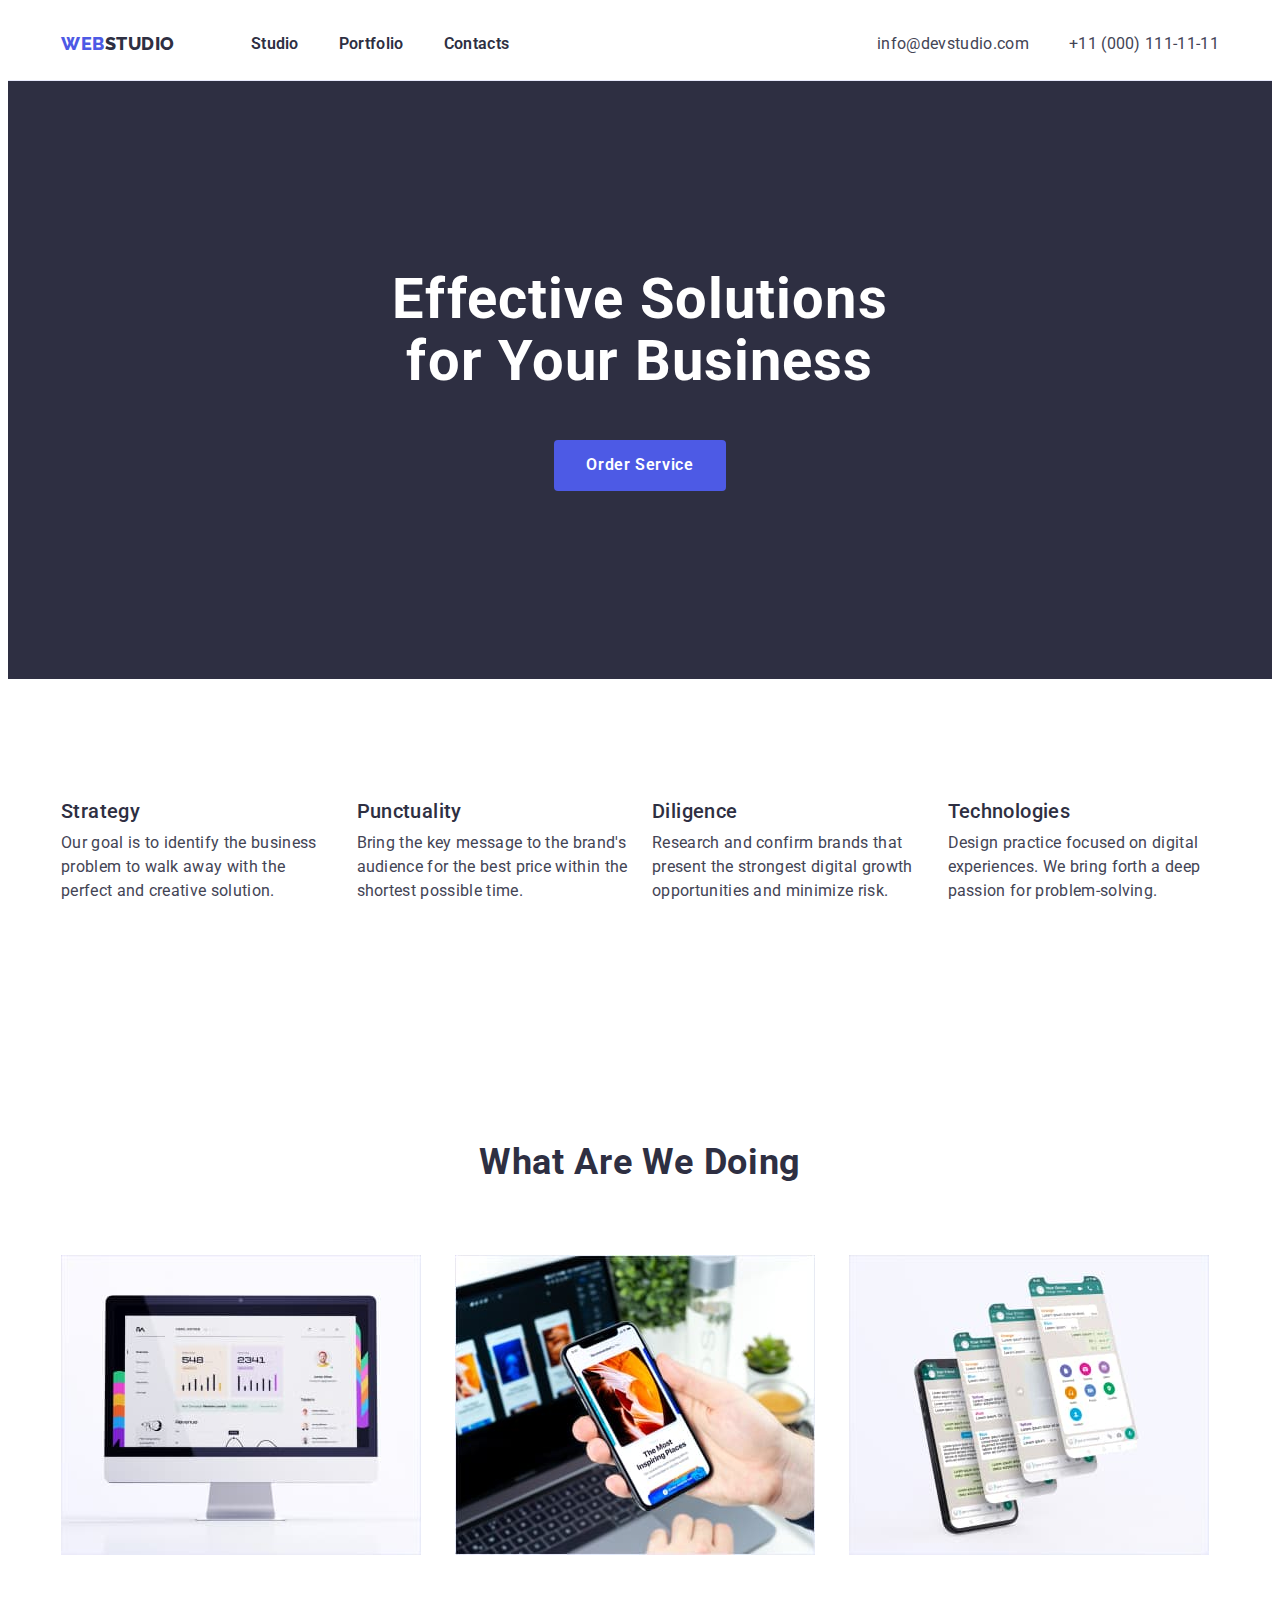
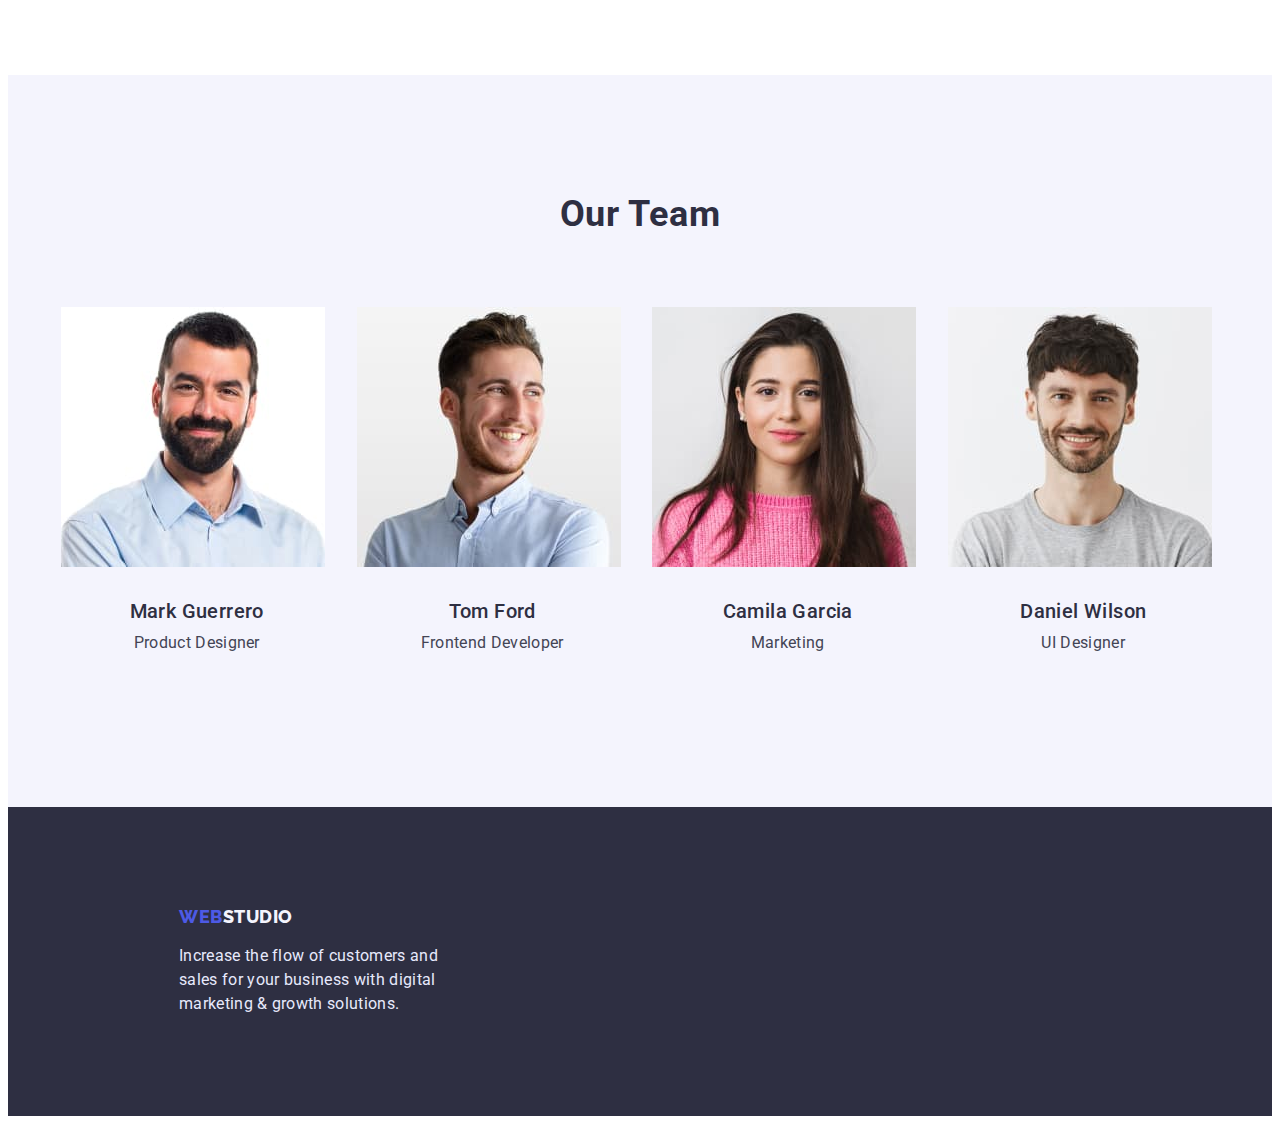
<file: index.html>
<!DOCTYPE html>
<html lang="en">
<head>
    <meta charset="UTF-8">
    <meta http-equiv="X-UA-Compatible" content="IE=edge">
    <meta name="viewport" content="width=device-width, initial-scale=1.0">
    <link rel="preconnect" href="https://fonts.googleapis.com">
    <link rel="preconnect" href="https://fonts.gstatic.com" crossorigin>
    <link href="https://fonts.googleapis.com/css2?family=Raleway:wght@800&family=Roboto:wght@400;500;700;900&display=swap" rel="stylesheet"> 
    <link rel="stylesheet" href="https://cdnjs.cloudflare.com/ajax/libs/modern-normalize/1.1.0/modern-normalize.min.css"
     integrity="sha512-wpPYUAdjBVSE4KJnH1VR1HeZfpl1ub8YT/NKx4PuQ5NmX2tKuGu6U/JRp5y+Y8XG2tV+wKQpNHVUX03MfMFn9Q==" crossorigin="anonymous" referrerpolicy="no-referrer" />
    <title>Document</title>
    <link rel="stylesheet" href="./css/styles.css">
</head>
<body class="body">
    <header class="header">
       <div class="container header-container ">
     <nav class="header-navigation ">
        <a href="./index.html" class="header-logo "><span class="accent">Web</span>Studio</a>
        <ul class="site-nav list">
            <li class="item"><a class="link" href="">Studio</a></li>
            <li class="item"><a class="link" href="./portfolio.html">Portfolio</a></li>
            <li class="item"><a class="link" href="">Contacts</a></li>
        </ul>
    
       </nav>
       <address class="header-contact">
       <ul class="contact-nav list">
        <li class="item"><a class="link" href="mailto:info@devstudio.com">info@devstudio.com</a></li>
        <li class="item"><a class="link" href="tel:+110001111111">+11 (000) 111-11-11</a></li>
       </ul>
    </address>
</div>
    </header>

    <main>
        <section class="hero">
            <div class="container ">
                <h1 class="hero-title">Effective Solutions for Your Business</h1> 
                <button type="button" class="button"> Order Service</button>
            </div>
        </section>

        <section class="features main-section">
            <div class="container">
         <h2 class="visually-hidden">Our Features</h2>
         <ul class="features-list">
                <li class="features-item">
                    <h3 class="title">Strategy</h3>
                    <p class="text">Our goal is to identify the business
                        problem to walk away with the perfect and creative solution.</p>
                </li>
                <li class="features-item">
                    <h3 class="title">Punctuality</h3>
                    <p class="text">Bring the key message to the brand's audience for the best price within the shortest possible time.</p>
                </li>
                <li class="features-item">
                    <h3 class="title">Diligence</h3>
                    <p class="text">Research and confirm brands that present the strongest digital growth opportunities and minimize risk.</p>
                </li>
                <li class="features-item">
                    <h3 class="title">Technologies</h3>
                    <p class="text">Design practice focused on digital experiences. We bring forth a deep passion for problem-solving.</p>
                </li>
         </ul>
        </div>
        </section>

        <section class="activities main-section">
            <div class="container">
                <h2 class="activities-title">What are we doing</h2>
            <ul class="activities-list">
                <li class="item">
                    <img src="./images/rectangle1.jpg" alt="computer monitor" width="360" height="300" >
                </li>
                <li class="item">
                    <img src="./images/rectangle2.jpg" alt="phone" width="360" height="300" >
                </li>
                <li class="item">
                    <img src="./images/rectangle3.jpg" alt="phone" width="360" height="300" >
                </li>
            </ul>
            </div>
        </section>

        <section class="team main-section">
            <div class="container">
                <h2 class="caption">Our Team</h2>
            <ul class="team-list">
                <li class="team-item">
                     <img src="./images/img1.jpg" alt="Product Designer" width="264" height="260" >
                   <div class="team-container">
                    <h3 class="title">Mark Guerrero</h3>
                    <p class="text">Product Designer</p>
                   </div>
                </li>
                <li class="team-item">
                    <img src="./images/img2.jpg" alt="Frontend Developer" width="264" height="260" >
                    <div class="team-container">
                        <h3 class="title">Tom Ford</h3>
                    <p class="text">Frontend Developer</p>
                    </div>
                </li>
                <li class="team-item"> 
                    <img src="./images/img3.jpg" alt="Marketing" width="264" height="260" >
                    <div class="team-container">
                        <h3 class="title">Camila Garcia</h3>
                    <p class="text">Marketing</p>
                    </div>
                </li>
                <li class="team-item">
                    <img src="./images/img4.jpg" alt="UI Designer" width="264" height="260" >
                    <div class="team-container">
                        <h3 class="title">Daniel Wilson</h3>
                    <p class="text">UI Designer</p>
                    </div>
                </li>
            </ul>
            </div>
        </section>
    </main>

    <footer class="footer">
        <div class="container">
            <a class="footer-logo" href="./index.html"> <span class="accent">Web</span>Studio</a>
            <p class="footer-text">Increase the flow of customers and sales for your business with digital marketing & growth solutions.</p> 
        </div>
    </footer>
</body>
</html>
</file>
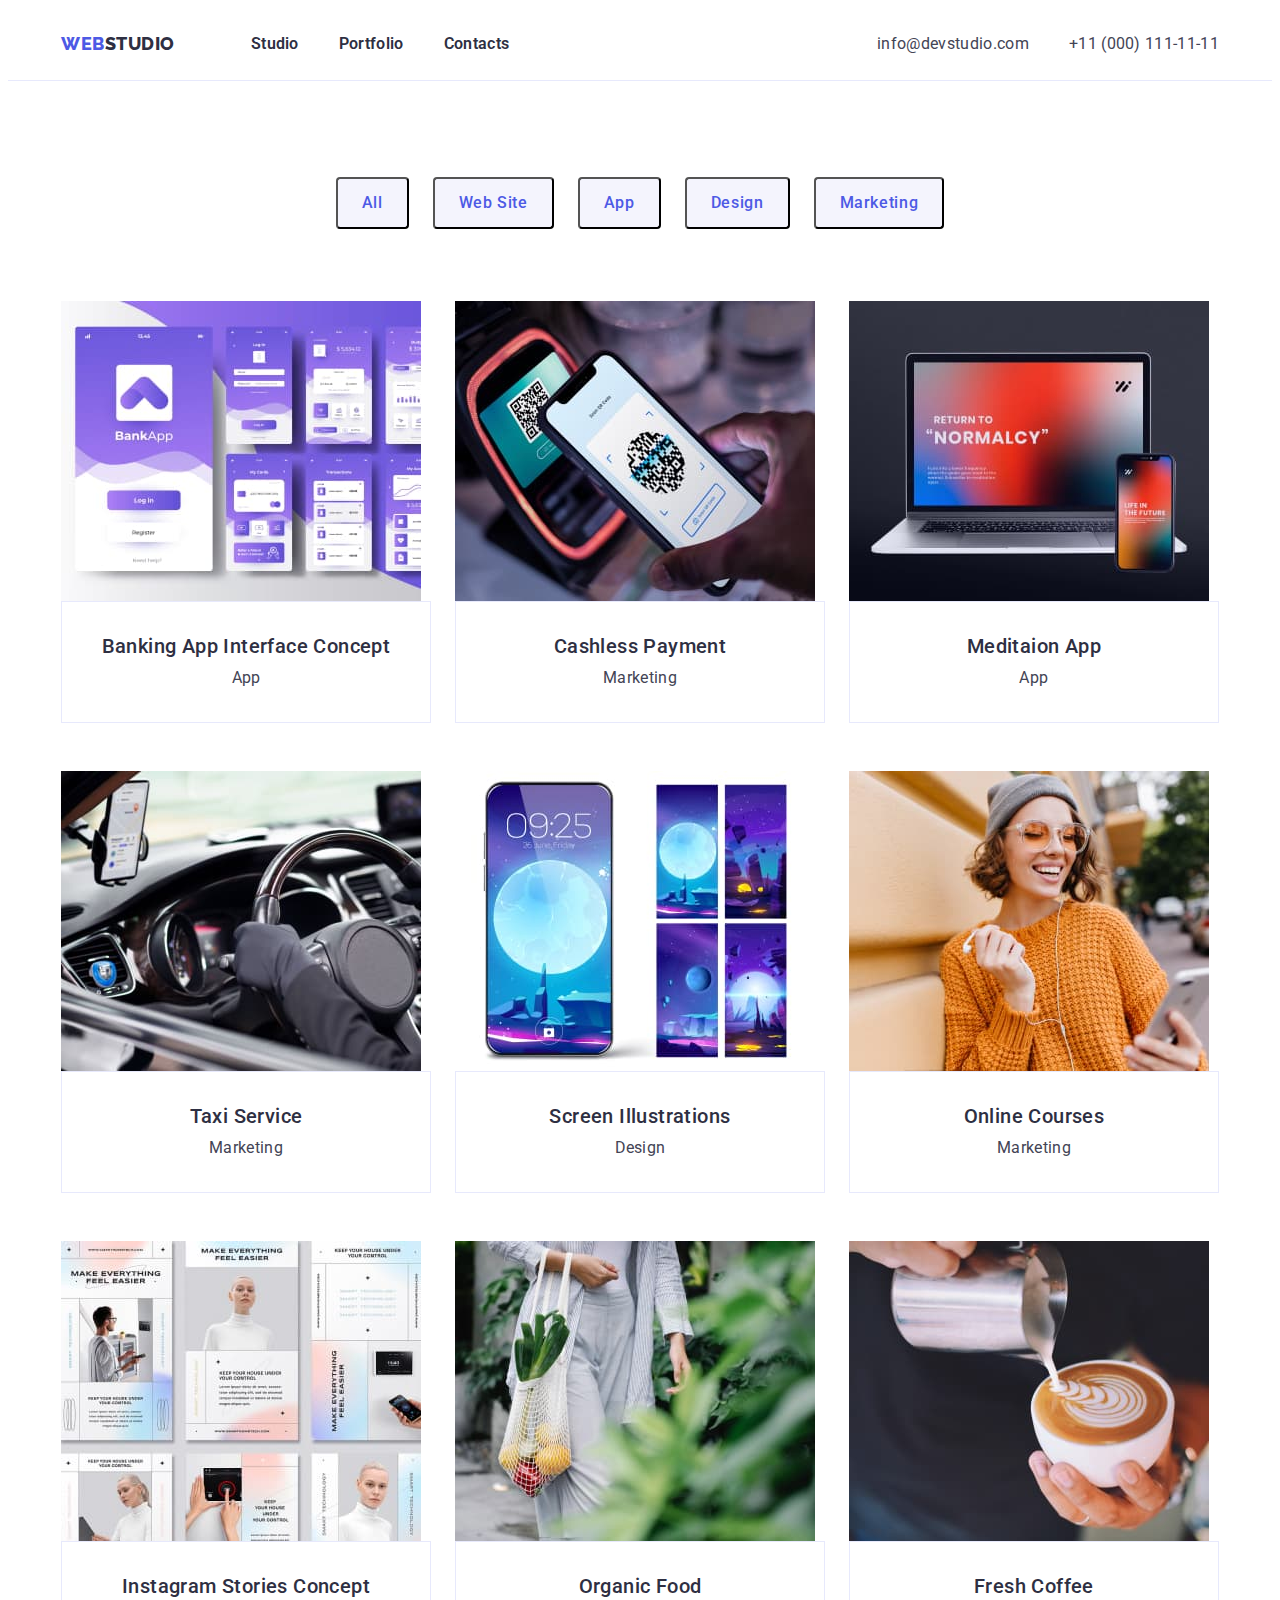
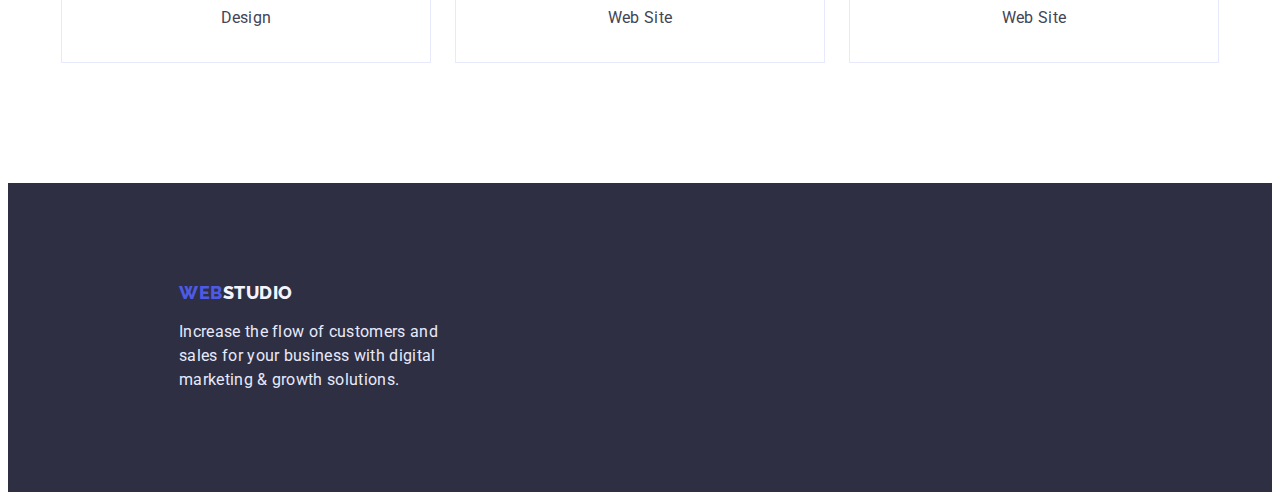
<file: portfolio.html>
<!DOCTYPE html>
<html lang="en">
<head>
    <meta charset="UTF-8">
    <meta http-equiv="X-UA-Compatible" content="IE=edge">
    <meta name="viewport" content="width=device-width, initial-scale=1.0">
    <link rel="preconnect" href="https://fonts.googleapis.com">
    <link rel="preconnect" href="https://fonts.gstatic.com" crossorigin>
    <link href="https://fonts.googleapis.com/css2?family=Raleway:wght@800&family=Roboto:wght@400;500;700;900&display=swap" rel="stylesheet"> 
    <link rel="stylesheet" href="https://cdnjs.cloudflare.com/ajax/libs/modern-normalize/1.1.0/modern-normalize.min.css"
     integrity="sha512-wpPYUAdjBVSE4KJnH1VR1HeZfpl1ub8YT/NKx4PuQ5NmX2tKuGu6U/JRp5y+Y8XG2tV+wKQpNHVUX03MfMFn9Q==" crossorigin="anonymous" referrerpolicy="no-referrer" />
    <title>Document</title>
    <link rel="stylesheet" href="./css/styles.css">
</head>
<body class="body">
   <header class="header">
    <div class="container header-container">
    <nav class="header-navigation ">
        <a href="./index.html" class="header-logo"> <span class="accent">Web</span>Studio</a>
        <ul class="site-nav list">
            <li><a class="link" href="">Studio</a></li>
            <li><a class="link" href="">Portfolio</a></li>
            <li><a class="link" href="">Contacts</a></li>
        </ul>
    </nav>
    <address class="header-contact">
      <ul class="contact-nav list">
        <li class="item"><a class="link" href="mailto:info@devstudio.com">info@devstudio.com</a></li>
        <li class="item"><a class="link" href="tel:+110001111111">+11 (000) 111-11-11</a></li>
      </ul>
    </address>
</div>
   </header> 

   <main>
        <section class="navigation">
           <div class="container">
            <h1 class="visually-hidden">Portfolio</h1>
            <ul class=" navigation-list">
                 <li><button type="button"  class="navigation-btn">All</button></li>
                 <li> <button type="button" class="navigation-btn">Web Site</button> </li>
                 <li> <button type="button" class="navigation-btn">App</button> </li>
                 <li> <button type="button" class="navigation-btn">Design</button> </li>
                 <li> <button type="button" class="navigation-btn">Marketing</button> </li>
            </ul>
           </div>
        </section>
    

    <section class="portfolio">
        <div class="container">
            <ul class="portfolio-list">
                <li class="portfolio-item">
                   <img src="./images/portfolio1.jpg" alt="BankApp" width="360" height="300" >
                   <div class="portfolio-container">
                    <h2 class="title">Banking App Interface Concept</h2>
                   <p class="text">App</p>
                   </div>
               </li>
               <li class="portfolio-item">
                   <img src="./images/portfolio2.jpg" alt="phone" width="360" height="300" >
                   <div class="portfolio-container">
                    <h2 class="title">Cashless Payment</h2>
                   <p class="text">Marketing</p>
                   </div>
               </li>
               <li class="portfolio-item">
                   <img src="./images/portfolio3.jpg" alt="laptop" width="360" height="300" >
                   <div class="portfolio-container">
                    <h2 class="title">Meditaion App</h2>
                   <p class="text">App</p>
                   </div>
               </li>
                <li class="portfolio-item">
                   <img src="./images/portfolio4.jpg" alt="Taxi" width="360" height="300" >
                   <div class="portfolio-container">
                    <h2 class="title">Taxi Service</h2>
                   <p class="text">Marketing</p>
                   </div>
               </li>
               <li class="portfolio-item">
                   <img src="./images/portfolio5.jpg" alt="phone" width="360" height="300" >
                   <div class="portfolio-container">
                    <h2 class="title">Screen Illustrations</h2>
                   <p class="text">Design</p>
                   </div>
               </li>
               <li class="portfolio-item">
                   <img src="./images/portfolio6.jpg" alt="Young woman" width="360" height="300" >
                   <div class="portfolio-container">
                    <h2 class="title">Online Courses</h2>
                   <p class="text">Marketing</p>
                   </div>
               </li>
                <li class="portfolio-item">
                   <img src="./images/portfolio7.jpg" alt="Instagram Stories" width="360" height="300" >
                   <div class="portfolio-container">
                    <h2 class="title">Instagram Stories Concept</h2>
                   <p class="text">Design</p>
                   </div>
               </li>
               <li class="portfolio-item">
                   <img src="./images/portfolio8.jpg" alt="Organic Food" width="360" height="300" >
                   <div class="portfolio-container">
                    <h2 class="title">Organic Food</h2>
                   <p class="text">Web Site</p>
                   </div>
               </li>
               <li class="portfolio-item">
                   <img src="./images/portfolio9.jpg" alt="Coffee" width="360" height="300" >
                   <div class="portfolio-container">
                    <h2 class="title">Fresh Coffee</h2>
                   <p class="text">Web Site</p>
                   </div>
               </li>
           </ul>
        </div>
    </section>
   </main>

   <footer class="footer">
    <div class="container">
        <a class="footer-logo" href="./index.html"> <span class="accent">Web</span>Studio</a>
        <p class="footer-text">Increase the flow of customers and sales for your business with digital marketing & growth solutions.</p>
    </div>
   </footer>
</body>
</html>
</file>
<file: css/styles.css>
:root{
    --title-color: #2E2F42;
    --text-color:  #434455;
    --background-color:#FFFFFF;
    --button-color:#4D5AE5;
    --button-hover-color:#404BBF;
    --btn-background-color:#F4F4FD;
    --footer-text-color: #E7E9FC;
}
.body{
    font-family: 'Roboto', sans-serif;
    background-color: var(--background-color);
    color: var(--text-color);
}

h1,
h2,
h3,
h4,
h5,
h6,
p{
    margin: 0;
}
ul{
    margin: 0;
    padding-left: 0;
}
img{
    display: block;
    max-width: 100%;
}
.container{
    width: 1158px;
    padding-left: 15px;
    padding-right: 15px;
    margin-left: auto;
    margin-right: auto;
}
.list{
   list-style: none;
}
/* Header */
.header{
    border-bottom: 1px solid #E7E9FC;
}
.header-logo{
display: flex;
margin-right: 76px;
padding-top:24px ;
padding-bottom: 24px;

text-decoration: none;   
font-family: 'Raleway', sans-serif;
font-style: normal;
font-weight: 800;
font-size: 18px;
line-height: 1.16;
letter-spacing: 0.03em;
text-transform: uppercase;
color:  var(--title-color);
}
.accent{
display: flex;
text-decoration: none;
font-family: 'Raleway', sans-serif;
font-style: normal;
font-weight: 800;
font-size: 18px;
line-height: 1.16;
letter-spacing: 0.03em;
text-transform: uppercase;
color: var(--button-color);
}

.header-container{
display: flex;
align-items: center;
}
.header-navigation{
display: flex;
align-items: center;
margin-right: auto;
}
.site-nav{
display: flex;
gap: 40px;
}

.contact-nav{
display: flex;
margin-left: auto;
gap: 40px;
}


.site-nav .link{
display: block;
padding-top: 24px;
padding-bottom: 24px;
text-decoration: none;
font-weight: 600;
font-size: 16px;
line-height:1.5;
letter-spacing: 0.02em;
color: var(--title-color);
}
.site-nav .link:hover,
.site-nav .link:focus{
color: var(--text-color);
color: var(--button-color);
}

.contact-nav .link{
display: block;
padding-top: 24px;
padding-bottom: 24px;

font-style: normal;
text-decoration: none;
font-size: 16px;
line-height: 1.5;
letter-spacing: 0.02em;
color: var(--text-color);
}
.contact-nav .link:hover,
.contact-nav .link:focus{
    color: var(--button-color);
}

/* Hero */
.hero{
background: var(--title-color);
text-align: center;
padding-top: 188px;
padding-bottom: 188px;
}

.hero-title{
max-width: 500px;
margin: 0 auto;
margin-bottom: 48px;

font-family: 'Roboto', sans-serif;
font-style: normal;
font-size: 56px;
line-height: 1.1;
letter-spacing: 0.02em;
color: var(--background-color);

}
.button{
padding: 16px 32px;
border-radius: 4px;
border: transparent;
background:var(--button-color);
font-family:inherit;
font-weight: 600;
font-size: 16px;
line-height: 1.18;

letter-spacing: 0.04em;
color: var(--background-color);
cursor: pointer;
}
.button:hover,
.button:focus{
background: var(--button-hover-color);
color:  var(--background-color);
}
/* Section#2 */
.main-section{
padding-top: 120px;
padding-bottom: 120px;
}
.visually-hidden {
position: absolute;
width: 1px;
height: 1px;
margin: -1px;
border: 0;
padding: 0; 
white-space: nowrap;
clip-path: inset(100%);
clip: rect(0 0 0 0);
overflow: hidden;
 }


 .features-list{
list-style: none;
display: flex;
gap:24px;
  }

.features-item{
width: calc((100% - 24px) / 4);
}

.features .title{
margin-bottom: 8px;
font-style: normal;
font-weight: 500;
font-size: 20px;
line-height: 1.2;
letter-spacing: 0.02em;
color: var(--title-color);
 }
.features .text{
font-size: 16px;
line-height: 1.5;
letter-spacing: 0.02em;
color: var(--text-color);
}

/* Section#3 */
.activities{
}
.activities-title{
text-align: center;
margin-bottom: 72px;

font-style: normal;
font-size: 36px;
line-height: 1.11;
letter-spacing: 0.02em;
text-transform: capitalize;
color:var(--title-color);
}
.activities-list{
    list-style: none;
    display: flex;
gap:24px;
    
}
.activities-list > .item{
   width: calc((100% - 24px) / 3);
   
}
/* Section#4 */
.team{
    background: var(--btn-background-color);
}
.team-list{
list-style: none;
display: flex;
gap:24px;

}
.team-item{
width: calc((100% - 24px) / 4);
border-radius: 0px 0px 4px 4px;
    
}
.team-container{
padding:32px 16px;
}
.caption{
margin-bottom: 72px;
text-align: center;

font-style: normal;
font-size: 36px;
line-height:1.11;
letter-spacing: 0.02em;
text-transform: capitalize;
color:var(--title-color);
}

.team .title{
margin-bottom: 8px;
text-align: center;
font-style: normal;
font-weight: 500;
font-size: 20px;
line-height: 1.2;
letter-spacing: 0.02em;
color: var(--title-color);
}
.team .text{
text-align: center;
font-size: 16px;
line-height: 1.5;
letter-spacing: 0.02em;
color: var(--text-color);
}

/* Footer */
.footer{
background: var(--title-color);
padding: 100px 156px;
}
.footer-logo{
margin-bottom: 16px;
text-decoration: none;
font-family: 'Raleway', sans-serif;
font-style: normal;
font-weight: 800;
font-size: 18px;
line-height: 1.16;
display: flex;
letter-spacing: 0.03em;
text-transform: uppercase;
color: var(--btn-background-color);
}
.footer-text{
max-width: 264px;
font-size: 16px;
line-height: 1.5;
letter-spacing: 0.02em;
color: var(--footer-text-color);
}
/* Portfolio Section#1 */ 
.navigation{
padding-top: 96px;
margin-bottom: 72px;
}
.navigation-list{
list-style: none;
display: flex;
justify-content: center;
gap: 24px;

}
.navigation-btn{
padding: 12px 24px;
border-radius: 4px;
background: var(--btn-background-color);
font-family: inherit;
font-style: normal;
font-weight: 500;
font-size: 16px;
line-height: 1.5;
text-align: center;
letter-spacing: 0.04em;
color: var(--button-color);
cursor: pointer;
}
.navigation-btn:hover,
.navigation-btn:focus{
background:var(--button-hover-color);
color: var(--background-color);
}
/* Section#2 */
.portfolio{
padding-bottom: 120px;
}
.portfolio-list{
list-style: none;
display: flex;
flex-wrap: wrap;
column-gap: 24px;
row-gap: 48px;

}
.portfolio-item{
flex-basis: calc((100% - 2*24px)/3);
/* border: 1px solid #E7E9FC; */
}
.portfolio-container{
padding: 32px 0;
text-align: center;
border: 1px solid var(--footer-text-color);
}
.portfolio .title{
margin-bottom: 8px;
font-style: normal;
font-weight: 500;
font-size: 20px;
line-height: 1.2;
letter-spacing: 0.02em;
color:var(--title-color);
}
.portfolio .text{
font-size: 16px;
line-height: 1.5;
letter-spacing: 0.02em;
color:var(--text-color);
}
</file>
